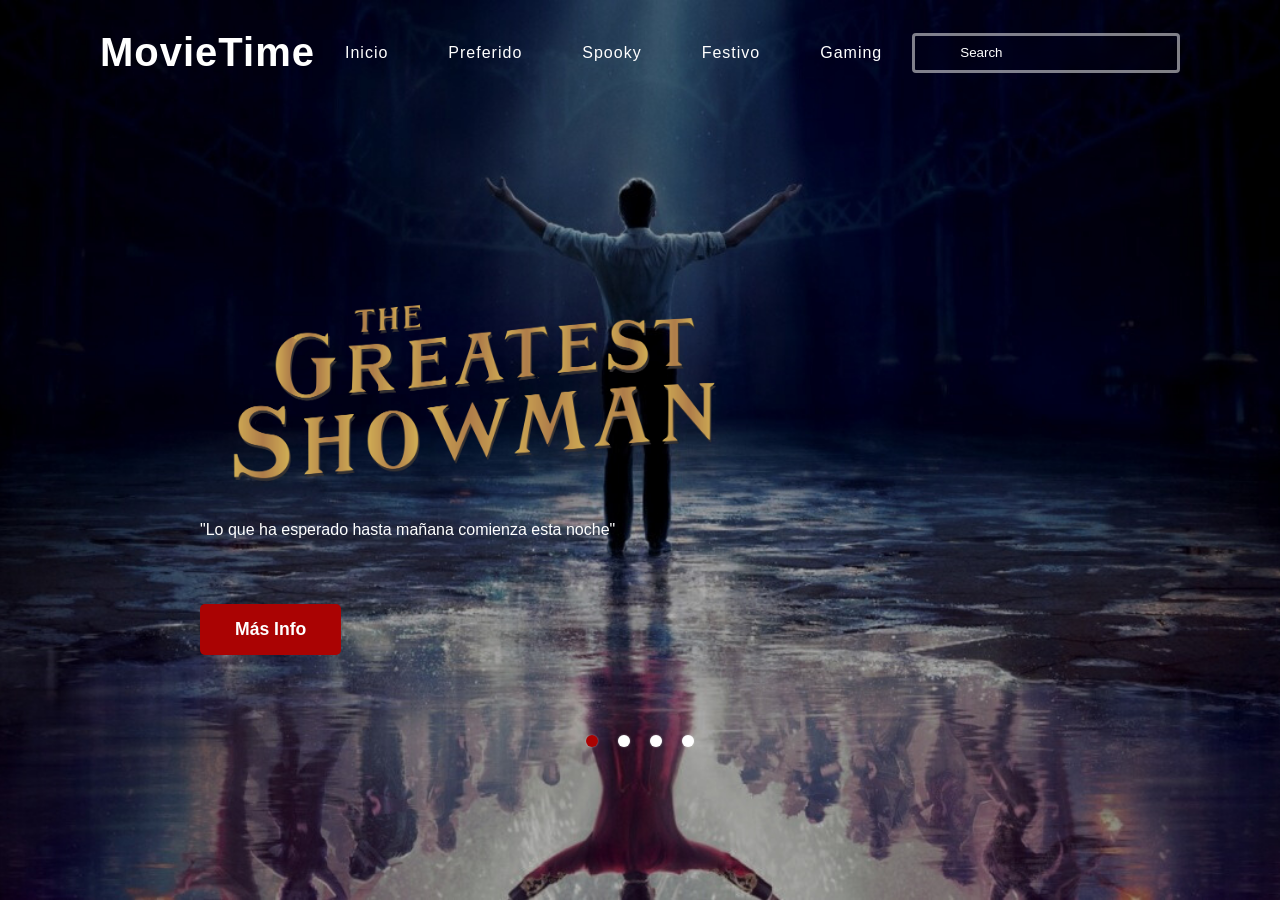
<file: index.html>
<!DOCTYPE html>
<html lang="en">
<head>
<meta charset="UTF-8"/>
<meta name="viewpoint" content="width=device-width, initial-scale=1.0">
<link rel="stylesheet" href="./style.css">
<title>Pagina de Peliculas</title>

</head>
<body>
    <header>
        <a href="index.html" class="logo">MovieTime</a>
        <ul class="nave">
            <li><a href="index.html">Inicio</a></li>
            <li><a href="greatest.html">Preferido</a></li>
            <li><a href="nightmare.html">Spooky</a></li>
            <li><a href="santa.html">Festivo</a></li>
            <li><a href="mario.html">Gaming</a></li>
        </ul>

        <div class="search">
            <input type="text" placeholder="Search">
            <i class="look-for" aria-hidden="true"></i>
        </div>

        </header>
    
        <section class="home">
            <img class="image-slide active" src="./img/darkgreat-background.png" alt="">
            <img class="image-slide" src="./img/darknightmare-background.png" alt="">
            <img class="image-slide" src="./img/darkmiracle-background.png" alt="">
            <img class="image-slide" src="./img/darkmario-background.png" alt="">
            <div class="contenido active">
                <h1><img src="./img/The_Greatest_Showman.png" alt=""><span></span></h1>
                <p>"Lo que ha esperado hasta mañana comienza esta noche"</p>
                <a href="greatest.html">Más Info</a>
            </div>

            <div class="contenido">
                <h1><img src="./img/nightmare_logo.png" alt=""></h1>
                <p>"Pesadilla antes de Navidad"</p>
                <a href="nightmare.html">Más Info</a>
            </div>

            <div class="contenido">
                <h1><img src="./img/miracle-logo.webp" alt=""></h1>
                <p>"La fe es creer cosas cuando el sentido común te dice que no lo hagas."</p>
                <a href="santa.html">Más Info</a>
            </div>

            <div class="contenido">
                <h1><img src="./img/The_Super_Mario_Bros._Movie_logo.png" alt=""></h1>
                <p>"¡Mamma Mia!"</p>
                <a href="mario.html">Más Info</a>
            </div>

            <div class="slide-nav">
                <div class="nav-btn active"></div>
                <div class="nav-btn"></div>
                <div class="nav-btn"></div>
                <div class="nav-btn"></div>
            </div>
        </section>


        <script>
            //Javascript navigation slider
            const btns= document.querySelectorAll(".nav-btn");
            const slides= document.querySelectorAll(".image-slide");
            const contents= document.querySelectorAll(".contenido");

            var sliderNav= function(manual){
                btns.forEach((btn) => {
                    btn.classList.remove("active");
                });

                slides.forEach((slide) => {
                    slide.classList.remove("active");
                })

                contents.forEach((content) =>{
                    content.classList.remove("active");
                })

                btns[manual].classList.add("active");
                slides[manual].classList.add("active");
                contents[manual].classList.add("active");
            }

            btns.forEach((btn, i)=> {
                btn.addEventListener("click", () => {
                    sliderNav(i);
                });
            });
        </script>


    <script src="script.js"></script>
</body>
</html>
</file>
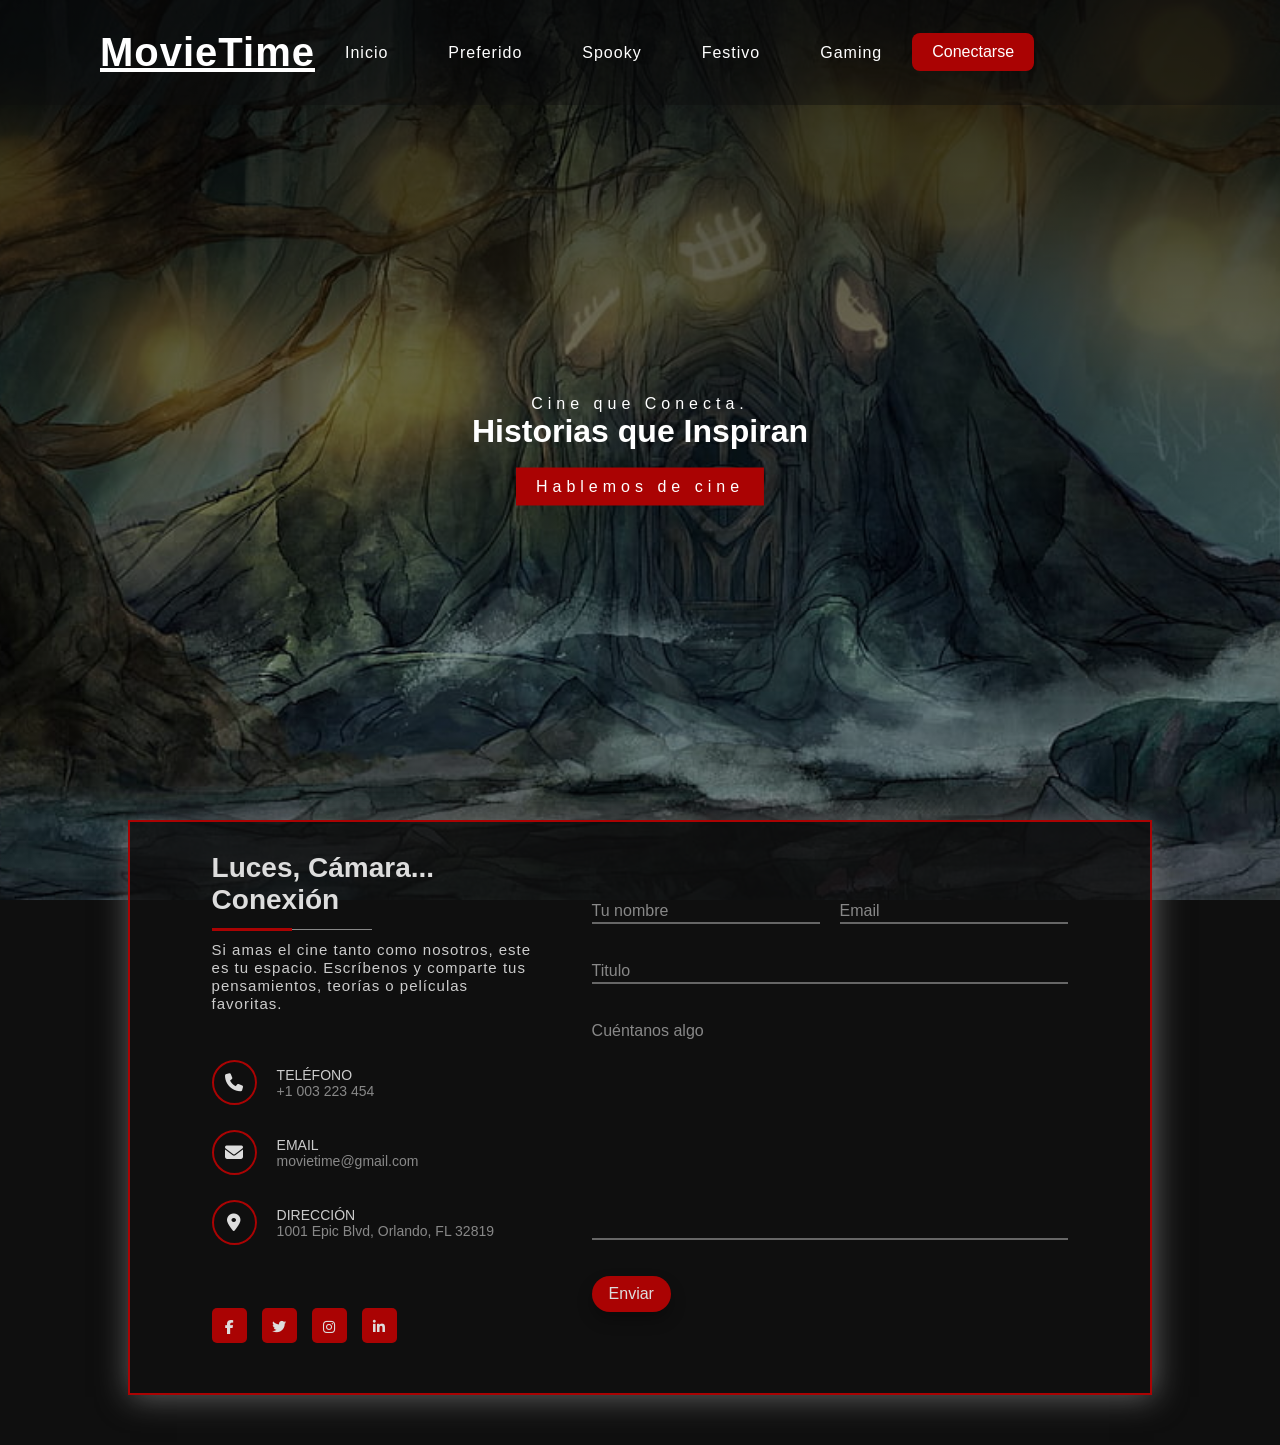
<file: contact.html>
<!DOCTYPE html>
<html lang="en">
<head>
    <meta charset="URF-8">
    <meta charset="UTF-8">
    <meta http-equiv="X-UA-Compatible" content="IE=edge">
    <meta name="viewport" content="width=device-width, initial-scale=1.0">
    <title>Contacto</title>
    <link rel="stylesheet" href="contact.css">
	<link rel="stylesheet" href="https://cdnjs.cloudflare.com/ajax/libs/font-awesome/6.1.1/css/all.min.css"/>
	<link href="https://fonts.googleapis.com/css2?family=Poppins:ital,wght@0,100;0,200;0,400;0,500;0,600;0,800;1,900&display=swap" rel="stylesheet">

</head>

<body>

    <div class="invite" >
        <header>
        <a href="index.html" class="logo">MovieTime</a>
        <ul class="nave">
            <li><a href="index.html">Inicio</a></li>
            <li><a href="greatest.html">Preferido</a></li>
            <li><a href="nightmare.html">Spooky</a></li>
            <li><a href="santa.html">Festivo</a></li>
            <li><a href="mario.html">Gaming</a></li>
        </ul>

        <div class="cont-btn">
            <a href="contact.html">Conectarse</a>
        </div>

        </header>


        <div class="invite-text">
            <span>Cine que Conecta.</span>
        <h1>Historias que Inspiran</h1>

        <br>
        <a href="">Hablemos de cine</a>
        </div>
    </div>

    <div class="down">
    <div class="contact-card">
    <div class="container">
		<div class="box">

			<section class=" col izq">

				<div class="title">
					<h2>Luces, Cámara... Conexión</h2>
					<p>Si amas el cine tanto como nosotros, este es tu espacio. Escríbenos y comparte tus pensamientos, teorías o películas favoritas.</p>
				</div>
				<!--Contacto info -->

				<div class="info">
					
					<div class="icons">
						<div class="icon">
							<i class="fa-solid fa-phone"></i>
						</div>
						<div class="details">
							<span>Teléfono</span>
							<span>+1 003 223 454</span>
						</div>
					</div>

					<div class="icons">
						<div class="icon">
							<i class="fa-solid fa-envelope"></i>
						</div>
						<div class="details">
							<span>Email</span>
							<span>movietime@gmail.com</span>
						</div>
					</div>

					<div class="icons">
						<div class="icon">
							<i class="fa-solid fa-location-dot"></i>
						</div>
						<div class="details">
							<span>Dirección</span>
							<span>1001 Epic Blvd, Orlando, FL 32819</span>
						</div>
					</div>

				</div>
				<!--Socials -->

				<div class="socials">
					<a href="#"><i class="fa-brands fa-facebook-f"></i></a>
					<a href="#"><i class="fa-brands fa-twitter"></i></a>
					<a href="#"><i class="fa-brands fa-instagram"></i></a>
					<a href="#"><i class="fa-brands fa-linkedin-in"></i></a>
				</div>
			</section>

			<!--Right side -->

			<section class="col der">
				
				<!--Form-->

				<form class="mensaje">
					
					<div class="inputs half">
						<input type="text" name="" required="required">
						<label>Tu nombre</label>
					</div>

					<div class="inputs half">
						<input type="email" name="" required="required">
						<label>Email</label>
					</div>

					<div class="inputs full">
						<input type="text" name="" required="required">
						<label>Titulo</label>
					</div>

					<div class="inputs full">
						<textarea required="required"></textarea>
						<label>Cuéntanos algo</label>
					</div>

					<div class="inputs full">
						<button>Enviar</button>
					</div>

				</form>
			</section>
		</div>
	</div>
    </div>
    </div>
</body>

</html>
</file>
<file: style.css>
* {
    margin: 0;
    padding: 0;
    box-sizing:border-box;

}

:root{
    --primary: red;
}

body{
    background: black;
    font-family: Verdana, Geneva, Tahoma, sans-serif;
}

header{
    position: absolute;
    top:0;
    left:0;
    width: 100%;
    display: flex;
    justify-content: space-between;
    align-items: center;
    padding: 30px 100px;
    z-index: 999;
}


.logo{
    font-size: 40px;
    color: white;
    letter-spacing: 1px;
    font-weight: 800;
    text-decoration: none;
}

.nave{
    display: flex;

}

.nave li{
    list-style: none;
    margin: 0 30px;
}

.nave li a{
    color: white;
    text-decoration: none;
    font-weight: 500;
    letter-spacing: 1px;
    cursor: pointer;
    transition: 0.3s;
}

.nave li a:hover{
    color: var(--primary);

}

.search{
    position: relative;
    width: 300px;
    height: 40px;
}

.search input{
    position: absolute;
    left: 0;
    top: 0;
    width: 100%;
    height: 100%;
    color: white;
    background: transparent;
    border: solid rgba(255, 255, 255, 0.5);
    outline: none;
    border-radius: 4px;
    padding: 0 10px 0 45px;
    backdrop-filter: blur(10px);
}

.search input::placeholder {
    color: white;
}

.search i{
    position: absolute;
    top: 50%;
    transform: translateY(-50%);
    left: 10px;
    padding-right: 10px;
    color: white;
    border-radius: 1px solid white;

}

section{
    padding: 100px 200px;
}

.home{
    position: relative;
    width: 100%;
    min-height: 100vh;
    display: flex;
    justify-content: center;
    flex-direction: column;
    background: plum;
}


.home:before{
    z-index:000;
    content:'';
    position: absolute;
    background: rgb(15,15,15);
    width: 100%;
    height: 100%;
    top: 0;
    left:0;
}

.home .contenido{
    z-index: 888;
    color: white;
    width: 70%;
    margin-top: 50px;
    display: none;
    position: relative;
}

.home .contenido.active{
    display: block;
}

.home .contenido img{
    width: 550px;
    cursor: pointer;
    position: relative;
}

/*.home .contenido h1{
    font-size: 4em;
    font-weight: 900;
    text-transform: uppercase;
    letter-spacing: 50px;
    line-height:75px;
    margin-bottom: 40px;
}

/*.home .contenido h1 span{
    font-size: 1.2em;
    font-weight: 600;
}*/

.home .contenido p{
margin-bottom: 65px;
}

.home .contenido a{
    padding: 15px 35px;
    font-size: 1.1em;
    text-decoration: none;
    border-radius: 5px;
    color: rgba(255, 255, 255);
    background: rgb(170, 3, 3);
    font-weight: 600;
    display: inline-block;
    margin-right: 10px;

}

.home img{
    z-index: 777;
    position: absolute;
    top: 0;
    left: 0;
    width: 100%;
    height: 100%;
    object-fit: cover;
}

.slide-nav{
    z-index: 888;
    position: relative;
    display: flex;
    justify-content: center;
    align-items: center;
    transform: translateY(80px);
    margin-bottom: 12px;
}

.slide-nav .nav-btn{
    width: 12px;
    height: 12px;
    background: white;
    border-radius: 50%;
    cursor: pointer;
    box-shadow: 0 0 2px rgba(255, 255, 255, 0.5);
    transition: 0.3s ease;
}

.slide-nav .nav-btn.active{
    background: rgb(170, 3, 3);
}

.slide-nav .nav-btn:not(:last-child){
    margin-right: 20px;
}

.slider-nav .nav-btn:hover{
    transform: scale(1.2);
}

.image-slide{
    position: absolute;
    width: 100%;
    clip-path: circle(0% at 0 50%);
}

.image-slide.active{
    clip-path: circle(150% at 0 50%);
    transition: 2s ease;
    transition-property: clip-path;
}
</file>
<file: contact.css>
*{
	margin: 0;
	padding: 0;
	box-sizing: border-box;
	font-family: Verdana, Geneva, Tahoma, sans-serif;
}
body{
    background-color: rgb(15, 15, 15);
}
/*Header*/
header{
    position:sticky;
    top:0;
    left:0;
    width: 100%;
    display: flex;
    justify-content: space-between;
    align-items: center;
    padding: 30px 100px;
    background-color: rgba(15, 15, 15, 0.432);
    z-index: 999;
}

.logo{
    font-size: 40px;
    color: white;
    letter-spacing: 1px;
    font-weight: 800;
}

.nave{
    display: flex;

}

.nave li{
    list-style: none;
    margin: 0 30px;
}

.nave li a{
    color: white;
    text-decoration: none;
    font-weight: 500;
    letter-spacing: 1px;
    cursor: pointer;
    transition: 0.3s;
}

.nave li a:hover{
    color: rgb(170, 3, 3);

}

.cont-btn{
position: relative;
    width: 300px;
    height: 40px;
}

.cont-btn a{
    text-decoration: none;
    color: white;
    padding: 10px 20px;
    background: rgb(170, 3, 3);
    border-radius: 8px;
    transition: 0.4s;
     position: absolute;
    left: 0;
    top: 0;
}

.cont-btn a:hover{
    background:transparent;
    border: 1px solid rgb(170, 3, 3);
}

/*
.search{
    position: relative;
    width: 300px;
    height: 40px;
}

.search input{
    position: absolute;
    left: 0;
    top: 0;
    width: 100%;
    height: 100%;
    color: white;
    background: transparent;
    border: solid rgba(255, 255, 255, 0.5);
    outline: none;
    border-radius: 4px;
    padding: 0 10px 0 45px;
    backdrop-filter: blur(10px);
}

.search input::placeholder {
    color: white;
}

.search i{
    position: absolute;
    top: 50%;
    transform: translateY(-50%);
    left: 10px;
    padding-right: 10px;
    color: white;
    border-radius: 1px solid white;

}*/


/*Invitation text*/
.invite{
    width: 100%;
    height: 100vh;
    background: linear-gradient(rgba(0,0,0,0.8), rgba(0,0,0,0.2)), url(./img/child-light-background.jpg);
    background-position: center;
    background-size:cover;
    font-family: sans-serif;
}

.invite-text{
    max-width: 650px;
    position: absolute;
     top: 50%;
    left: 50%;
    transform: translate(-50%,-50%);
    text-align: center;
    color: white;
    display: flex;
    flex-direction: column;
    justify-content: center;
    align-items: center;
}

.invite-text span{
    letter-spacing: 5px;
}

.invite-text a{
    text-decoration: none;
    background: rgb(170, 3, 3);
    color: white;
    padding: 10px 20px;
    letter-spacing: 5px;
}

/*Contact-card*/
.down{
    width: 100%;
    background-color: rgb(15, 15, 15);
    display: flex;
    justify-content: center;
    align-items: center;
}


.contact-card{
	width: 80%;
	min-height: 500px;
	background-color: rgba(15, 15, 15, 0.8);
	color: white;
    margin-top: -80px;
    margin-bottom:50px;
    box-shadow: 2px 2px 30px rgba(128, 128, 128, 0.747);
    border: 2px solid rgb(170, 3, 3);
}

.contact-card:hover {
    transform: translateY(-10px);
    transition: all ease 0.3s;
}

.container{
	width: 100%;
	min-height: 500px;
	display: flex;
	justify-content: center;
	align-items: center;
	padding: 30px 8%;
}
.container .box{
	display: flex;
	justify-content: space-between;
	width: 100%;
	max-width: 1100px;
}
.box section.col{
	display: flex;
	flex-direction: column;
}
.box section.izq{
	flex-basis: 35%;
	min-width: 320px;
	margin-right: 60px;
}
.box section.der{
	flex-basis: 60%;
}
section.izq .title h2{
	position: relative;
	font-size: 28px;
	color: #ddd;
	display: inline-block;
	margin-bottom: 25px;
}
section.izq .title h2::before{
	content: '';
	position: absolute;
	width: 50%;
	height: 1px;
	background-color: #888;
	top: 120%;
	left: 0;
}
section.izq .title h2::after{
	content: '';
	position: absolute;
	width: 25%;
	height: 3px;
	background-color: rgb(170, 3, 3);
	top: calc(120% - 1px);
	left: 0;
}
section.izq .title p{
	font-size: 15px;
	color: #ccc;
	letter-spacing: 1px;
	line-height: 1.2;
	padding-bottom: 22px;
}
section.izq .info{
	margin-bottom: 16px;
}
.info .icons{
	display: flex;
	align-items: center;
	margin: 25px 0px;
}
.icons .icon{
	width: 45px;
	height: 45px;
	border: 2px solid rgb(170, 3, 3);
	border-radius: 50%;
	margin-right: 20px;
	position: relative;
}
.icons .icon i{
	font-size: 18px;
	color: #ddd;
	position: absolute;
	top: 50%;
	left: 50%;
	transform: translate(-50%, -50%);
}
.icons .details span{
	display: block;
	color: #888;
	font-size: 14px;
}
.icons .details span:nth-child(1){
	text-transform: uppercase;
	color: #ccc;
}
section.izq .socials{
	display: flex;
	justify-content: flex-start;
	align-items: center;
	flex-wrap: wrap;
	margin: 22px 0px 20px;
}
.socials a{
	width: 35px;
	height: 35px;
	text-decoration: none;
	text-align: center;
	margin-right: 15px;
	border-radius: 5px;
	background-color: rgb(170, 3, 3);
	transition: 0.4s;
}
.socials a i{
	color: #ddd;
	font-size: 14px;
	line-height: 35px;
	border: 1px solid transparent;
	transition-delay: 0.4s;
}
.socials a:hover{
	transform: translateY(-5px);
	background-color: rgba(15, 15, 15, 0.432);
	color: rgb(170, 3, 3);
	border: 1px solid rgb(170, 3, 3);
}
.socials a:hover i{
	color: rgb(170, 3, 3);
}

/* Code for the right section (column) */

.box section.der .mensaje{
	display: flex;
	justify-content: space-between;
	flex-wrap: wrap;
	padding-top: 30px;
}
.box section.der .inputs{
	margin: 18px 0px;
	position: relative;
}
.mensaje .half{
	flex-basis: 48%;
}
.mensaje .full{
	flex-basis: 100%;
}
.mensaje input, .mensaje textarea{
	width: 100%;
	font-size: 16px;
	padding: 2px 0px;
	background-color: transparent;
	color: #ddd;
	border: none;
	border-bottom: 2px solid #666;
	outline: none;
}
.mensaje textarea{
	resize: none;
	height: 220px;
	display: block;
}
textarea::-webkit-scrollbar{
	width: 5px;
}
textarea::-webkit-scrollbar-track{
	background-color: #1e1e1e;
	border-radius: 15px;
}
textarea::-webkit-scrollbar-thumb{
	background-color: rgb(170, 3, 3);
	border-radius: 15px;
}
.inputs label{
	position: absolute;
	left: 0;
	bottom: 4px;
	color: #888;
	font-size: 16px;
	transition: 0.4s;
	pointer-events: none;
}
.inputs:nth-child(4) label{
	top: 2px;
}
.inputs input:focus ~ label, .inputs textarea:focus ~ label,
.inputs input:valid ~ label, .inputs textarea:valid ~ label
{
	transform: translateY(-30px);
	font-size: 16px;
}
.inputs button{
	padding: 8px 16px;
	font-size: 16px;
	background-color: rgb(170, 3, 3);
	color: #ddd;
	border: 1px solid transparent;
	border-radius: 25px;
	outline: none;
	cursor: pointer;
	box-shadow: 0px 8px 15px rgba(0, 0, 0, 0.3);
	transition: 0.4s;
}
.inputs button:hover{
	background-color: rgba(15, 15, 15, 0.432);
	color: rgb(170, 3, 3);
	box-shadow: 0px 0px 15px rgba(0, 0, 0, 0.3);
	border: 1px solid rgb(170, 3, 3);
}
@media(max-width: 1100px){
	.mensaje .half{
		flex-basis: 100%;
	}
}
@media(max-width: 900px){
	.container .box{
		flex-wrap: wrap;
	}
	.box section.izq, .box section.der{
		flex-basis: 100%;
		margin: 0px;
	}
}
</file>
